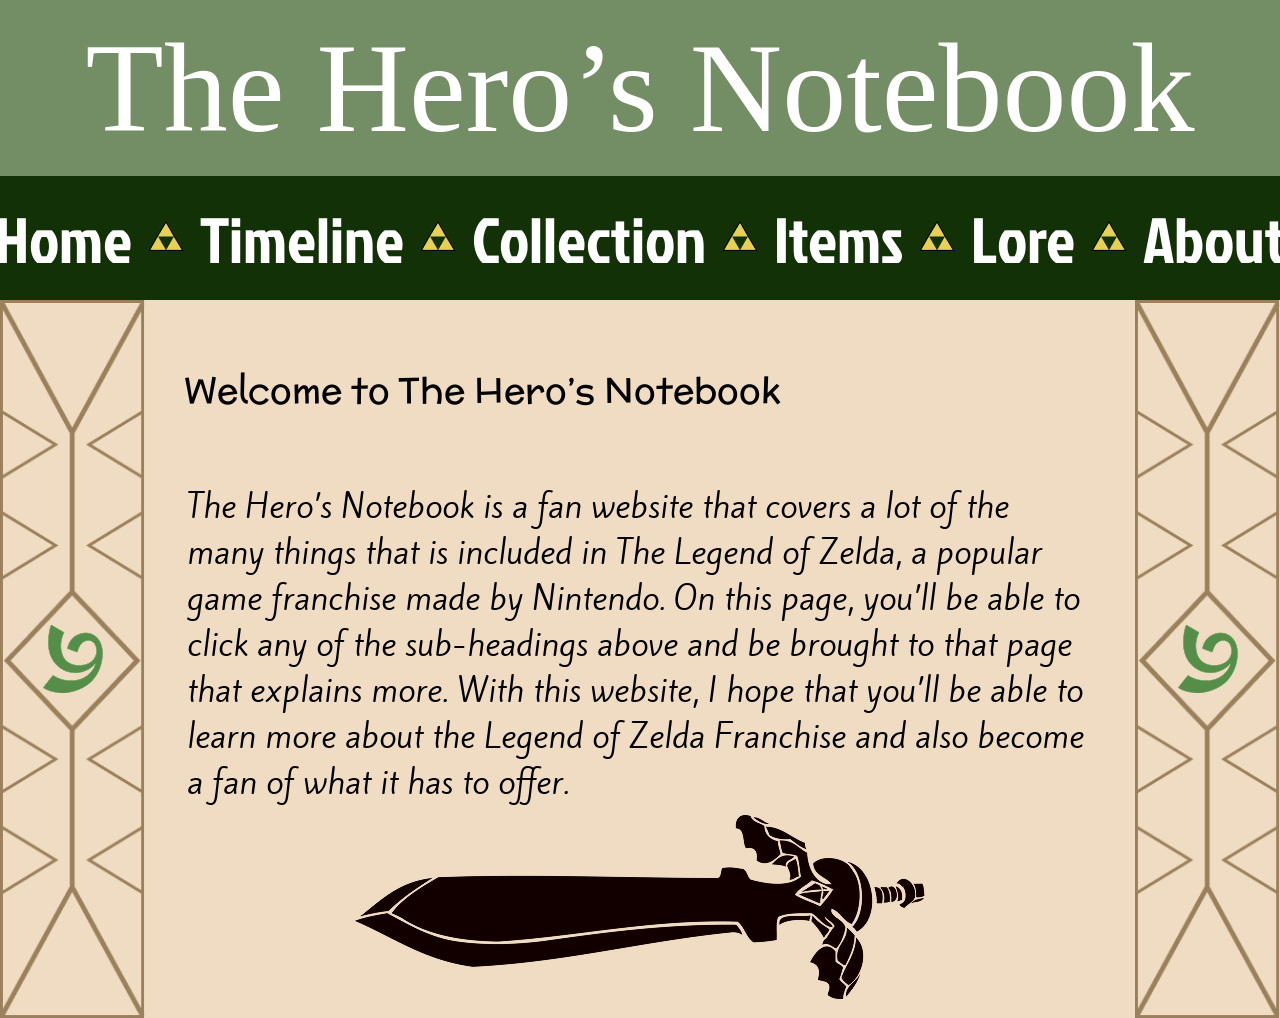
<file: index.html>
<!DOCTYPE html>
<html lang="en">
<head>
  <meta charset="UTF-8">
  <title>The Hero's Notebook</title>
  <link rel="preconnect" href="https://fonts.googleapis.com">
  <link rel="preconnect" href="https://fonts.gstatic.com" crossorigin>
  <link href="https://fonts.googleapis.com/css2?family=Jockey+One&family=Kite+One&family=Kranky&family=McLaren&display=swap" rel="stylesheet">
  <link rel="stylesheet" href="styles.css">
</head>
<body>

  <header class="site-header">
    <h1 class="site-title">The Hero’s Notebook</h1>
  </header>

  <nav class="main-nav">
    <ul class="nav-list">
      <li class="nav-item"><a class="nav-link" href="index.html">Home</a></li>
      <li class="nav-item"><img class="nav-icon" src="images/triforce.png" alt=""><a class="nav-link" href="timeline.html">Timeline</a></li>
      <li class="nav-item"><img class="nav-icon" src="images/triforce.png" alt=""><a class="nav-link" href="collection.html">Collection</a></li>
      <li class="nav-item"><img class="nav-icon" src="images/triforce.png" alt=""><a class="nav-link" href="items.html">Items</a></li>
      <li class="nav-item"><img class="nav-icon" src="images/triforce.png" alt=""><a class="nav-link" href="lore.html">Lore</a></li>
      <li class="nav-item"><img class="nav-icon" src="images/triforce.png" alt=""><a class="nav-link" href="about.html">About</a></li>
    </ul>
  </nav>

  <div class="page-body">

    <aside class="side-panel side-panel-left">
      <img class="swirl" src="images/swirl.png" alt="">
    </aside>

    <main class="main-content">
      <h2 class="page-heading">Welcome to The Hero’s Notebook</h2>
      <p class="body-text">The Hero’s Notebook is a fan website that covers a lot of the many things that is included in The Legend of Zelda, a popular game franchise made by Nintendo. On this page, you’ll be able to click any of the sub-headings above and be brought to that page that explains more. With this website, I hope that you’ll be able to learn more about the Legend of Zelda Franchise and also become a fan of what it has to offer.</p>
      <img class="sword" src="images/sword.png" alt="Silhouette of a sword">
    </main>

    <aside class="side-panel side-panel-right">
      <img class="swirl" src="images/swirl.png" alt="">
    </aside>

  </div>

</body>
</html>
</file>
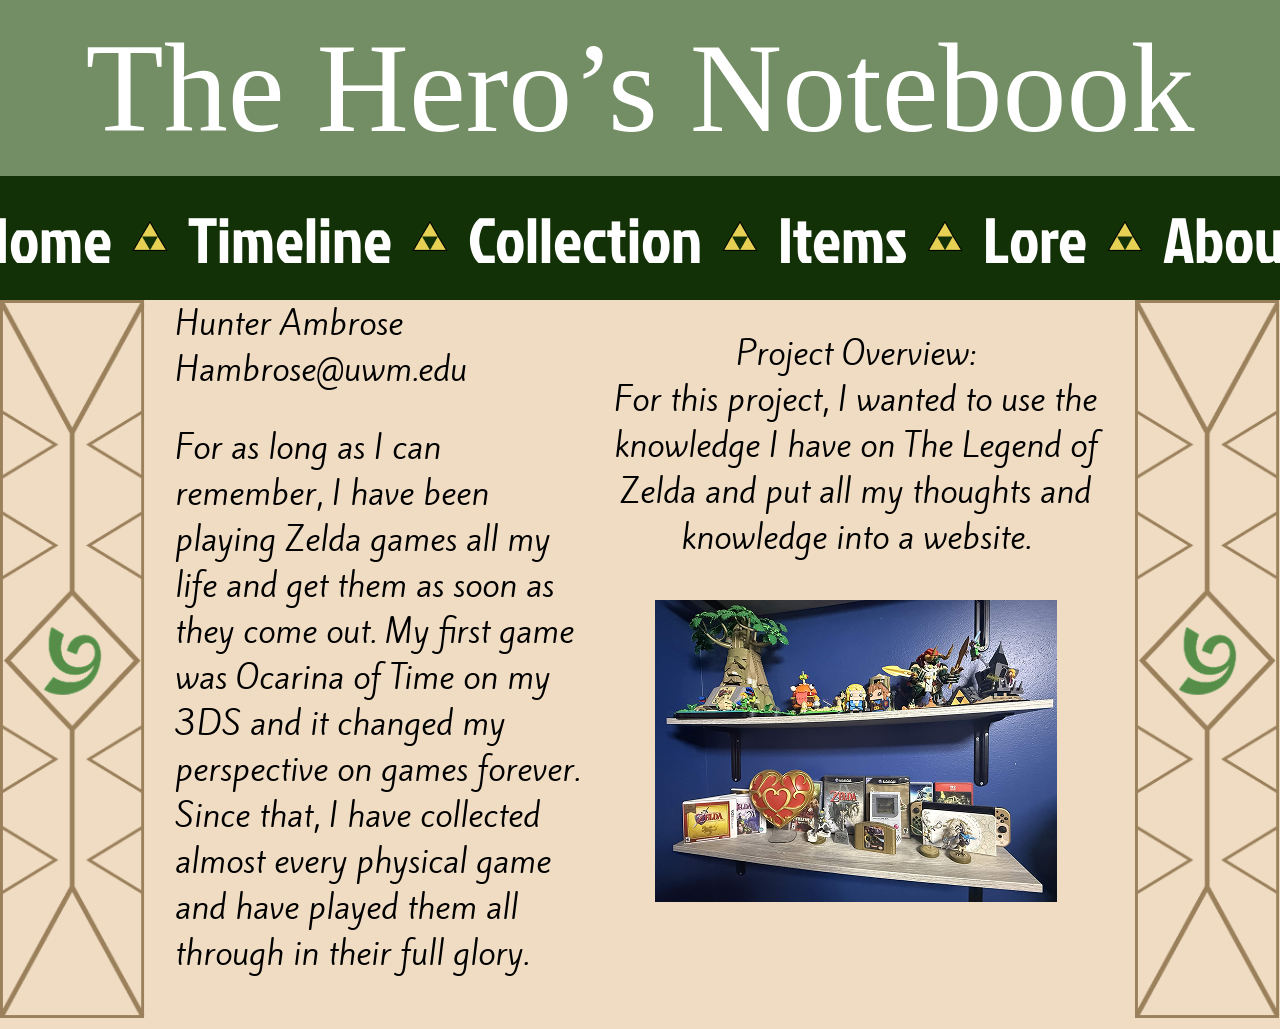
<file: about.html>
<!DOCTYPE html>
<html lang="en">
<head>
  <meta charset="utf-8">
  <title>About | The Hero's Notebook</title>
  <link rel="preconnect" href="https://fonts.googleapis.com">
  <link rel="preconnect" href="https://fonts.gstatic.com" crossorigin>
  <link href="https://fonts.googleapis.com/css2?family=Jockey+One&family=Kite+One&family=Kranky&display=swap" rel="stylesheet">
  <link rel="stylesheet" href="aboutstyles.css">
</head>
<body>

  <header class="site-header">
    <h1 class="site-title">The Hero’s Notebook</h1>

    <nav class="site-nav">
      <ul class="nav-list">
        <li class="nav-item"><a class="nav-link" href="index.html">Home</a></li>
        <li class="nav-item"><img class="nav-icon" src="images/triforce.png" alt=""><a class="nav-link" href="timeline.html">Timeline</a></li>
        <li class="nav-item"><img class="nav-icon" src="images/triforce.png" alt=""><a class="nav-link" href="collection.html">Collection</a></li>
        <li class="nav-item"><img class="nav-icon" src="images/triforce.png" alt=""><a class="nav-link" href="items.html">Items</a></li>
        <li class="nav-item"><img class="nav-icon" src="images/triforce.png" alt=""><a class="nav-link" href="lore.html">Lore</a></li>
        <li class="nav-item"><img class="nav-icon" src="images/triforce.png" alt=""><a class="nav-link" href="about.html">About</a></li>
      </ul>
    </nav>
  </header>

  <main class="page">

    <aside class="side-border">
      <img class="side-border-image" src="images/border.png" alt="">
    </aside>

    <article class="content">

      <section class="bio">
        <p class="name">Hunter Ambrose</p>
        <a class="email" href="mailto:Hambrose@uwm.edu">Hambrose@uwm.edu</a>
        <p class="bio-text">For as long as I can remember, I have been playing Zelda games all my life and get them as soon as they come out. My first game was Ocarina of Time on my 3DS and it changed my perspective on games forever. Since that, I have collected almost every physical game and have played them all through in their full glory.</p>
      </section>

      <section class="overview">
        <p class="overview-title">Project Overview:</p>
        <p class="overview-text">For this project, I wanted to use the knowledge I have on The Legend of Zelda and put all my thoughts and knowledge into a website.</p>
        <img class="shelf-photo" src="images/about.png" alt="Shelf with my Zelda games and figures">
      </section>

    </article>

    <aside class="side-border">
      <img class="side-border-image" src="images/border.png" alt="">
    </aside>

  </main>

</body>
</html>
</file>
<file: styles.css>
/* ---------- Colors ---------- */
:root {
  --background: #efdcc2;
  --header: #738d64;
  --nav-bar: #133107;
  --border: #9b805c;
  --text: #000000;
  --white: #ffffff;
}

/* ---------- Page ---------- */
body {
  margin: 0;
  background-color: #efdcc2;
}

/* ---------- Header ---------- */
.site-header {
  height: 176px;
  background-color: #738d64;
  display: flex;
  justify-content: center;
  align-items: center;
}

.site-title {
  margin: 0;
  font-family: "Kranky", cursive;
  font-weight: 400;
  font-size: 128px;
  color: #ffffff;
  text-align: center;
}

/* ---------- Navigation ---------- */
.main-nav {
  height: 124px;
  background-color: #133107;
  display: flex;
  justify-content: center;
  align-items: center;
}

.nav-list {
  margin: 0;
  padding: 0;
  list-style: none;
  display: flex;
  align-items: center;
}

.nav-item {
  display: flex;
  align-items: center;
}

.nav-icon {
  width: 36px;
  margin: 0 16px;
}

.nav-link {
  font-family: "Jockey One", sans-serif;
  font-size: 64px;
  color: #ffffff;
  text-decoration: none;
}

.nav-link:hover {
    text-decoration: underline;
}

/* ---------- Page body (side panels + main content) ---------- */
.page-body {
  display: flex;
  justify-content: space-between;
}

/* ---------- Side panels ---------- */
/* The border pattern images are exported from Figma already turned upright */
.side-panel {
  width: 145px;
  height: 718px;
  background-size: 100% 100%;
  display: flex;
  justify-content: center;
  align-items: center;
}

.side-panel-left {
  background-image: url("images/border-left.png");
}

.side-panel-right {
  background-image: url("images/border-left.png");
}

.swirl {
  width: 60px;
  height: 68px;
}

/* ---------- Main content ---------- */
.main-content {
  flex: 1;
  display: flex;
  flex-direction: column;
  align-items: center;
  padding-top: 64px;
}

.page-heading {
  align-self: flex-start;
  margin: 0 0 67px 39px;
  font-family: "McLaren", sans-serif;
  font-weight: 400;
  font-size: 36px;
  color: #000000;
}

.body-text {
  width: 907px;
  margin: 0 0 10px 0;
  font-family: "Kite One", sans-serif;
  font-size: 32px;
  color: #000000;
}

.sword {
  width: 570px;
  height: 184px;
}
</file>
<file: aboutstyles.css>
/* ---------- Colors from Figma ---------- */
/* header green  #738d64
   nav green     #133107
   background    #efdcc2
   border brown  #9b805c */

/* ---------- Page ---------- */
body {
  margin: 0;
  background-color: #efdcc2;
  color: #000000;
  font-family: "Kite One", sans-serif;
  font-size: 32px;
}

/* ---------- Header (title + nav) ---------- */
.site-header {
  width: 100%;
}

.site-title {
  margin: 0;
  height: 176px;
  line-height: 176px;
  background-color: #738d64;
  color: #ffffff;
  font-family: "Kranky", cursive;
  font-size: 128px;
  font-weight: 400;
  text-align: center;
}

/* ---------- Navigation ---------- */
.site-nav {
  height: 124px;
  background-color: #133107;
}

.nav-list {
  margin: 0;
  padding: 0;
  height: 124px;
  list-style: none;
  display: flex;
  justify-content: center;
  align-items: center;
}

.nav-item {
  display: flex;
  align-items: center;
}

.nav-icon {
  width: 36px;
  margin: 0 20px;
}

.nav-link {
  color: #ffffff;
  font-family: "Jockey One", sans-serif;
  font-size: 64px;
  text-decoration: none;
}

.nav-link:hover {
  text-decoration: underline;
}

/* ---------- Main area: border | content | border ---------- */
.page {
  display: flex;
  justify-content: space-between;
  align-items: flex-start;
}

/* ---------- Decorative side borders ---------- */
.side-border {
  width: 145px;
  height: 718px;
  flex-shrink: 0;
}

.side-border-image {
  width: 145px;
  height: 718px;
}

/* ---------- Center content ---------- */
.content {
  flex: 1;
  display: flex;
  justify-content: space-around;
  align-items: flex-start;
  padding: 0 20px;
}

/* ---------- Left column: name + bio ---------- */
.bio {
  width: 412px;
}

.name {
  margin: 0;
}

.email {
  display: block;
  margin-bottom: 32px;
  color: #000000;
  text-decoration: none;
}

.bio-text {
  margin: 0;
}

/* ---------- Right column: overview + photo ---------- */
.overview {
  width: 500px;
  margin-top: 30px;
  text-align: center;
}

.overview-title {
  margin: 0;
}

.overview-text {
  margin: 0 0 40px 0;
}

.shelf-photo {
  width: 402px;
}
</file>
